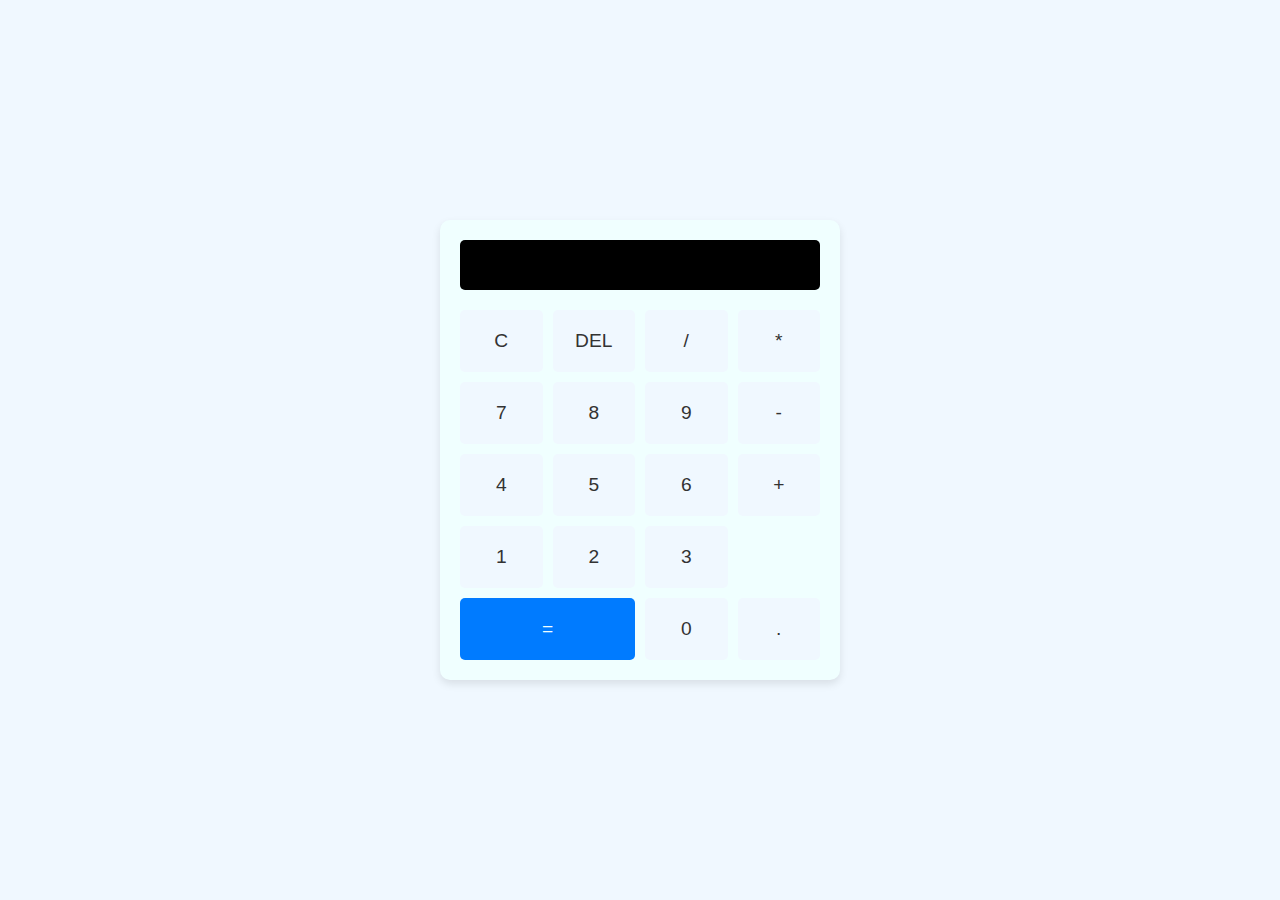
<file: 07/10/2024 unidad 2/index.html>
<!DOCTYPE html>
<html lang="en">
<head>
    <meta charset="UTF-8">
    <meta name="viewport" content="width=device-width, initial-scale=1.0">
    <title>Document</title>
    <link rel="stylesheet" href="style.css">
</head>
<body>
    <div class="calculator">
        <input type="text" id="display" class="calculator-screen" value="" disabled>
    
    <div class="calculator-buttons">
<button class="button" onclick="clearDisplay()">C</button>
<button class="button" onclick="deleteLast()">DEL</button>
<button class="button" onclick="appendToDisplay('/')">/</button>
<button class="button" onclick="appendToDisplay('*')">*</button>

<button class="button" onclick="appendToDisplay('7')">7</button>
<button class="button" onclick="appendToDisplay('8')">8</button>
<button class="button" onclick="appendToDisplay('9')">9</button>
<button class="button" onclick="appendToDisplay('-')">-</button>

<button class="button" onclick="appendToDisplay('4')">4</button>
<button class="button" onclick="appendToDisplay('5')">5</button>
<button class="button" onclick="appendToDisplay('6')">6</button>
<button class="button" onclick="appendToDisplay('+')">+</button>

<button class="button" onclick="appendToDisplay('1')">1</button>
<button class="button" onclick="appendToDisplay('2')">2</button>
<button class="button" onclick="appendToDisplay('3')">3</button>
<button class="button equal-button" onclick="calculateResult()">=</button>

<button class="button" onclick="appendToDisplay('0')">0</button>
<button class="button" onclick="appendToDisplay('.')">.</button>


    </div>
    </div>
    <script src="script.js"></script>
</body>
</html>
</file>
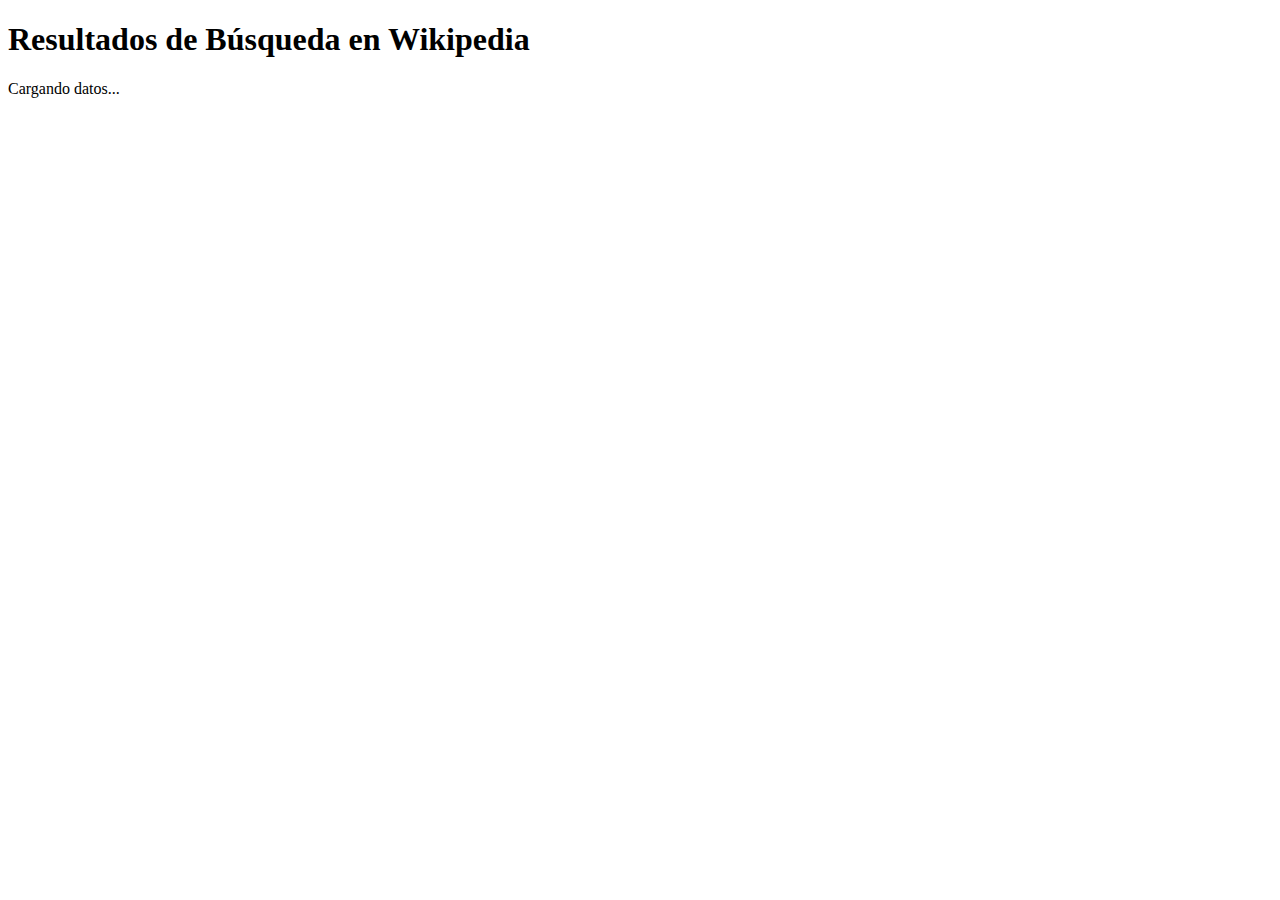
<file: Clase_230924/Api-Wikipedia.html>
<!DOCTYPE html> 
<html lang="es"> 
<head> 
<meta charset="UTF-8"> 
<meta name="viewport" content="width=device-width, 
initial-scale=1.0"> 
<title>Búsqueda en Wikipedia</title> 
</head> 
<body> 
<h1>Resultados de Búsqueda en Wikipedia</h1> 
<p id="resultados">Cargando datos...</p> 
<ul id="listaResultados"></ul> 
<!-- Llamada al archivo JavaScript externo --> 
<script src="Api-Wikipedia.js"></script> 
</body> 
</html>
</file>
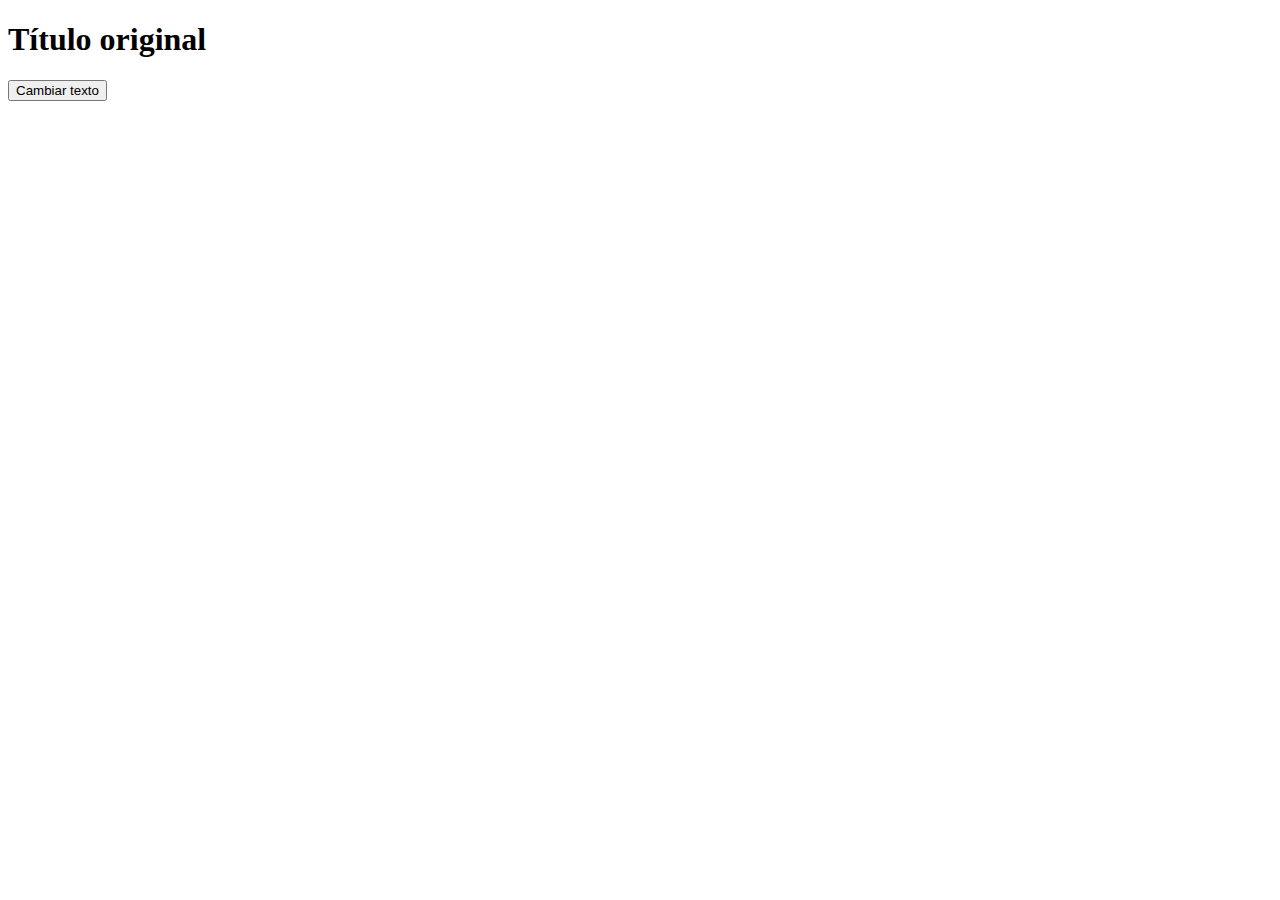
<file: Clase_230924/Ejercicio1.html>
<!DOCTYPE html>
 <html lang="en">
 <head>
    <script> 
    function cambiarTexto () { 
    // Accede al elemento con id "titulo" y cambia su texto 
    document.getElementById('titulo').innerText = "Título  cambiado usando el DOM"; 
    } 
    </script> 
    
    <meta charset="UTF-8">
    <meta name="viewport" content="width=device-width, initial-scale=1.0">
    <title>Document</title>
 </head>
 <body>
    <h1 id="titulo">Título original</h1> 
    <button onclick="cambiarTexto ()">Cambiar texto</button> 
    
    
    
 </body>
 </html>
</file>
<file: 07/10/2024 unidad 2/style.css>
*{
    box-sizing: border-box;
}

body{
    display: flex;
    justify-content: center;
    align-items: center;
    height: 100vh;
    margin: 0;
    background-color: aliceblue;
    font-family: Arial, Helvetica, sans-serif;
}

.calculator {
    width: 100%;
    max-width: 400px;
    background-color: azure;
    padding: 20px;
    border-radius: 10px;
    box-shadow: 0px 4px 8px rgba(0, 0, 0, 0.1);
}

.calculator-screen{
    width: 100%;
    height: 50px;
    background-color: black;
    color: white;
    text-align: right;
    padding: 10px;
    font-size: 1.5rem;
    border: none;
    border-radius: 5px;
    margin-bottom: 20px;
}

.calculator-buttons {
    display: grid;
    grid-template-columns: repeat(4, 1fr);
    gap: 10px;
}

.button{
    padding: 20px;
    font-size: 1.2rem;
    border: none;
    border-radius: 5px;
    background-color: aliceblue;
    color: #333;
    cursor: pointer;
    transition: background-color 0.3s;
}

.button:hover{
    background-color: aliceblue;
}

.equal-button{
    grid-column: span 2;
    background-color: #007bff;
    color: azure;
}

.equal-button:hover{
    background-color: blue;
}

@media(max-width: 600px){
    .calculator{
        padding: 10px;
    }

    .calculator-screen{
        height: 48px;
    }

    .button{
        padding: 15;
    }
}
</file>
